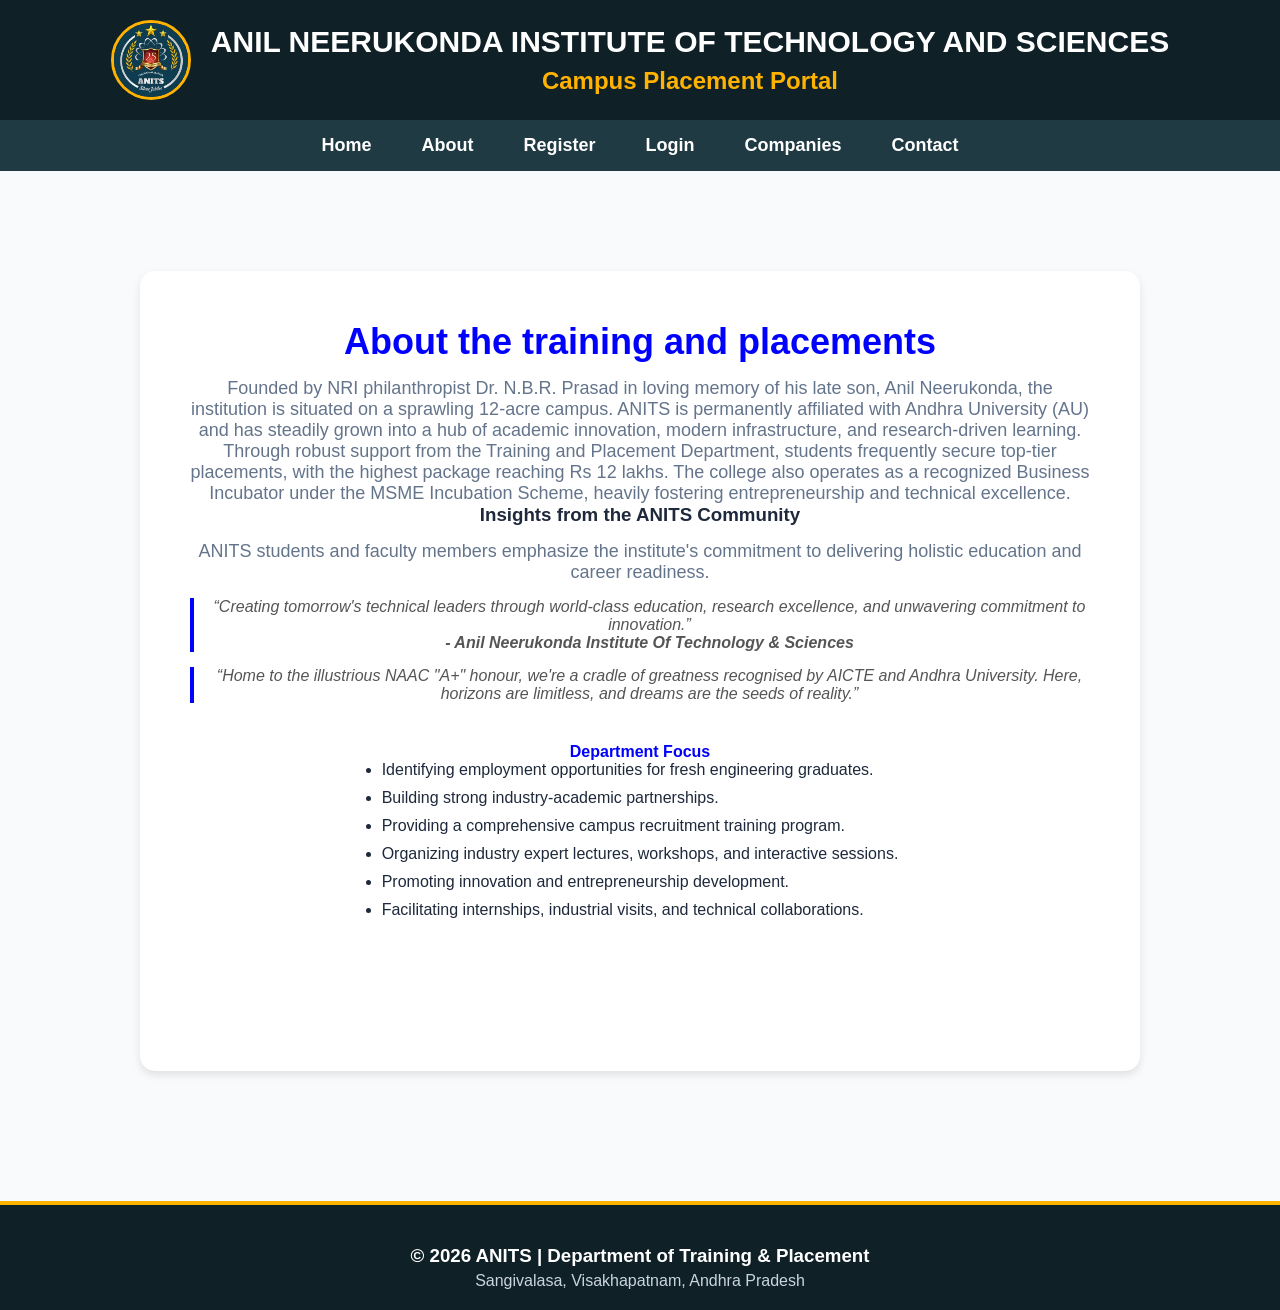
<file: about.html>
<!DOCTYPE html>
<html lang="en">
<head>
    <meta charset="UTF-8">
    <meta name="viewport" content="width=device-width, initial-scale=1.0">
    <title>Campus Placement Portal</title>
    <link rel="stylesheet" href="style.css">
    <style>
        /* Modern way to center the card without using outdated <center> tags */
        .card-container {
            display: flex;
            justify-content: center;
            align-items: center;
            min-height: calc(100vh - 200px);
        }
        .card blockquote {
            font-style: italic;
            color: #555;
            margin: 15px 0;
            padding-left: 15px;
            border-left: 4px solid blue;
        }
        .card ul {
            text-align: left;
            display: inline-block;
        }
        .card ul li {
            margin-bottom: 10px;
        }
    </style>
</head>
<body>
    <header>
        <div class="logo-section">
            <img src="logo.jpeg" alt="College Logo" width="80" height="80">
            <div class="title">
                <h1>ANIL NEERUKONDA INSTITUTE OF TECHNOLOGY AND SCIENCES</h1>
                <h2>Campus Placement Portal</h2>
            </div>
        </div>
    </header>
    
    <nav>
        <ul>
            <li><a href="index.html">Home</a></li>
            <li><a href="about.html">About</a></li>
            <li><a href="register.html">Register</a></li>
            <li><a href="login.html">Login</a></li>
            <li><a href="companies.html">Companies</a></li>
            <li><a href="contact.html">Contact</a></li>
        </ul>
    </nav>

    <div class="card-container">
        <article class="card" style="width: 1000px; min-height: 800px; background: white; padding: 50px; margin: 100px 0; text-align: center; border-radius: 15px; box-shadow: 0 4px 8px rgba(0,0,0,0.1);">
            <h2 style="color: blue;">About the training and placements</h2> 
            
            <p>Founded by NRI philanthropist Dr. N.B.R. Prasad in loving memory of his late son, Anil Neerukonda, the institution is situated on a sprawling 12-acre campus. ANITS is permanently affiliated with Andhra University (AU) and has steadily grown into a hub of academic innovation, modern infrastructure, and research-driven learning. Through robust support from the Training and Placement Department, students frequently secure top-tier placements, with the highest package reaching Rs 12 lakhs. The college also operates as a recognized Business Incubator under the MSME Incubation Scheme, heavily fostering entrepreneurship and technical excellence.</p>
            
            <h3>Insights from the ANITS Community</h3>
            <p>ANITS students and faculty members emphasize the institute's commitment to delivering holistic education and career readiness.</p>
            
            <blockquote>
                “Creating tomorrow's technical leaders through world-class education, research excellence, and unwavering commitment to innovation.”
                <br><strong>- Anil Neerukonda Institute Of Technology & Sciences</strong>
            </blockquote>
            
            <blockquote>
                “Home to the illustrious NAAC "A+" honour, we're a cradle of greatness recognised by AICTE and Andhra University. Here, horizons are limitless, and dreams are the seeds of reality.”
            </blockquote>
            
            <h4 style="color: blue; margin-top: 40px;">Department Focus</h4>
            <ul>
                <li>Identifying employment opportunities for fresh engineering graduates.</li>
                <li>Building strong industry-academic partnerships.</li>
                <li>Providing a comprehensive campus recruitment training program.</li>
                <li>Organizing industry expert lectures, workshops, and interactive sessions.</li>
                <li>Promoting innovation and entrepreneurship development.</li>
                <li>Facilitating internships, industrial visits, and technical collaborations.</li>
            </ul>
        </article>
    </div>

    <footer>
        <h3>© 2026 ANITS | Department of Training & Placement</h3>
        <p>Sangivalasa, Visakhapatnam, Andhra Pradesh</p>
    </footer>
</body>
</html>
</file>
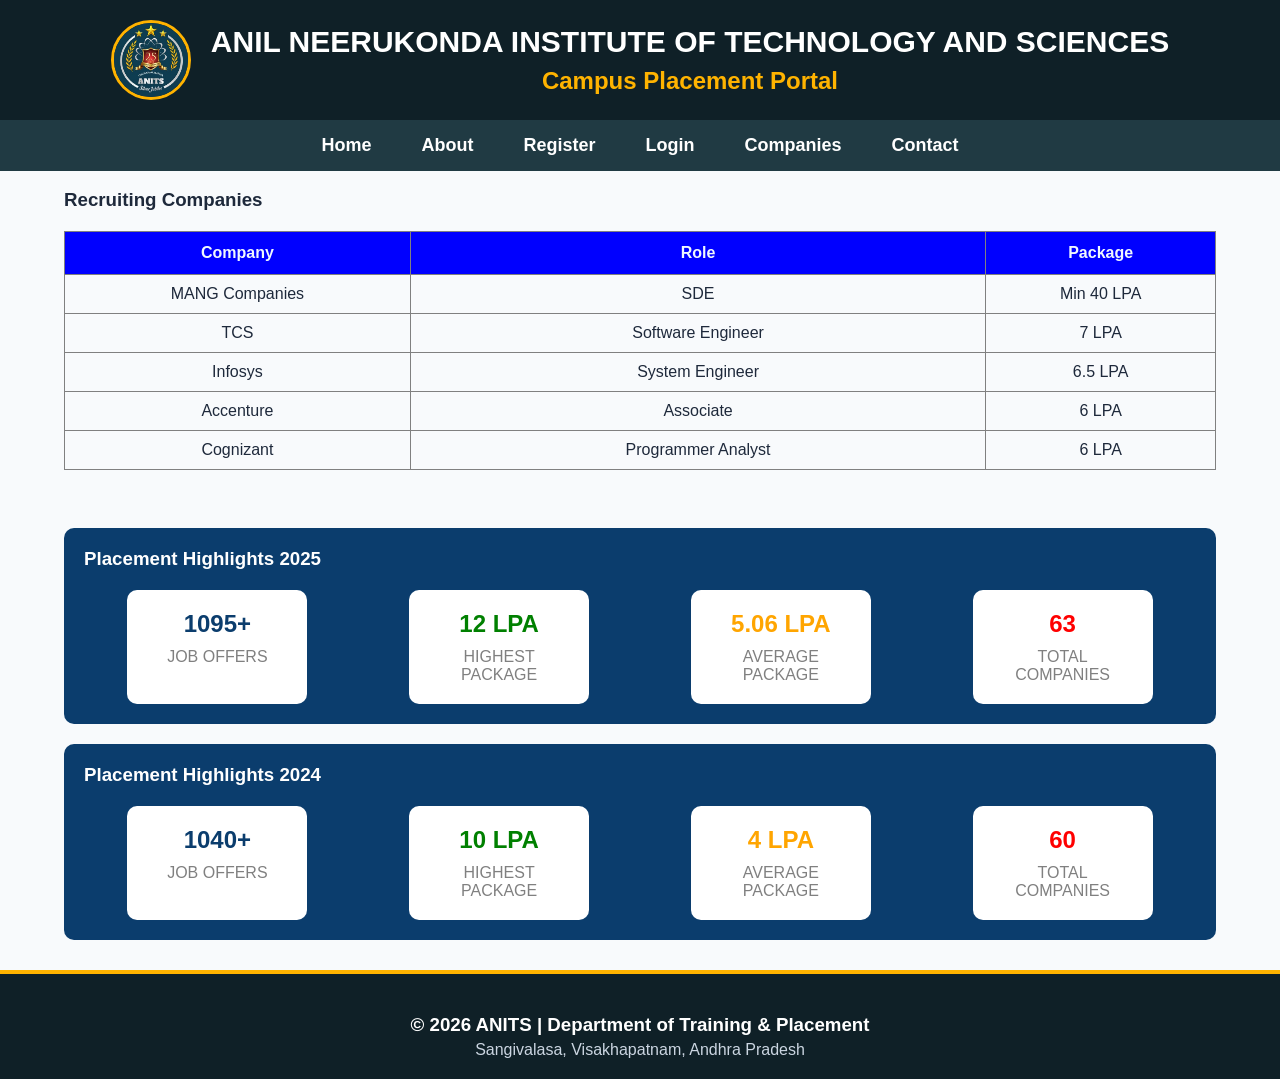
<file: companies.html>
<!DOCTYPE html>
<html lang="en">
<head>
    <meta charset="UTF-8">
    <meta name="viewport" content="width=device-width, initial-scale=1.0">
    <title>Campus Placement Portal</title>
    <link rel="stylesheet" href="style.css">
    <style>
        /* Modern layout container for centering content */
        .page-container {
            width: 90%;
            margin: 0 auto;
        }
        .table-container {
            display: flex;
            justify-content: center;
            margin: 20px 0;
        }
        .recruiting-table {
            width: 100%;
            max-width: 1200px;
            border-collapse: collapse;
        }
        .recruiting-table th {
            background-color: blue;
            color: aliceblue;
            padding: 12px;
            text-align: center;
        }
        .recruiting-table td {
            padding: 10px;
            text-align: center;
        }
    </style>
</head>
<body>
    <header>
        <div class="logo-section">
            <img src="logo.jpeg" alt="College Logo" width="80" height="80">
            <div class="title">
                <h1>ANIL NEERUKONDA INSTITUTE OF TECHNOLOGY AND SCIENCES</h1>
                <h2>Campus Placement Portal</h2>
            </div>
        </div>
    </header>

    <nav>
        <ul>
            <li><a href="index.html">Home</a></li>
            <li><a href="about.html">About</a></li>
            <li><a href="register.html">Register</a></li>
            <li><a href="login.html">Login</a></li>
            <li><a href="companies.html">Companies</a></li>
            <li><a href="contact.html">Contact</a></li>
        </ul>
    </nav>

    <main class="page-container">
        <br>
        <h3><b>Recruiting Companies</b></h3>
        
        <div class="table-container">
            <table border="1" class="recruiting-table" cellpadding="8">
                <thead>
                    <tr>
                        <th>Company</th>
                        <th style="width: 50%;">Role</th>
                        <th>Package</th>
                    </tr>
                </thead>
                <tbody>
                    <tr>
                        <td>MANG Companies</td>
                        <td>SDE</td>
                        <td>Min 40 LPA</td>
                    </tr>
                    <tr>
                        <td>TCS</td>
                        <td>Software Engineer</td>
                        <td>7 LPA</td>
                    </tr>
                    <tr>
                        <td>Infosys</td>
                        <td>System Engineer</td>
                        <td>6.5 LPA</td>
                    </tr>
                    <tr>
                        <td>Accenture</td>
                        <td>Associate</td>
                        <td>6 LPA</td>
                    </tr>
                    <tr>
                        <td>Cognizant</td>
                        <td>Programmer Analyst</td>
                        <td>6 LPA</td>
                    </tr>
                </tbody>
            </table>
        </div>

        <br>

        <!-- Placement Highlights 2025 -->
        <div style="background:#0b3d6d; width:100%; margin:20px auto; padding:20px; border-radius:10px; box-sizing: border-box;">
            <h3 style="color:white; margin-bottom:20px;">
                Placement Highlights 2025
            </h3>
            <div style="display:flex; justify-content:space-around; flex-wrap: wrap; gap: 15px;">
                <div style="background:white; width:180px; padding:20px; border-radius:10px; text-align:center;">
                    <h2 style="color:#0b3d6d; margin: 0 0 10px 0;">1095+</h2>
                    <p style="color:gray; margin: 0;">JOB OFFERS</p>
                </div>
                <div style="background:white; width:180px; padding:20px; border-radius:10px; text-align:center;">
                    <h2 style="color:green; margin: 0 0 10px 0;">12 LPA</h2>
                    <p style="color:gray; margin: 0;">HIGHEST PACKAGE</p>
                </div>
                <div style="background:white; width:180px; padding:20px; border-radius:10px; text-align:center;">
                    <h2 style="color:orange; margin: 0 0 10px 0;">5.06 LPA</h2>
                    <p style="color:gray; margin: 0;">AVERAGE PACKAGE</p>
                </div>
                <div style="background:white; width:180px; padding:20px; border-radius:10px; text-align:center;">
                    <h2 style="color:red; margin: 0 0 10px 0;">63</h2>
                    <p style="color:gray; margin: 0;">TOTAL COMPANIES</p>
                </div>
            </div>
        </div>

        <!-- Placement Highlights 204 -->
        <div style="background:#0b3d6d; width:100%; margin:20px auto; padding:20px; border-radius:10px; box-sizing: border-box;">
            <h3 style="color:white; margin-bottom:20px;">
                Placement Highlights 2024
            </h3>
            <div style="display:flex; justify-content:space-around; flex-wrap: wrap; gap: 15px;">
                <div style="background:white; width:180px; padding:20px; border-radius:10px; text-align:center;">
                    <h2 style="color:#0b3d6d; margin: 0 0 10px 0;">1040+</h2>
                    <p style="color:gray; margin: 0;">JOB OFFERS</p>
                </div>
                <div style="background:white; width:180px; padding:20px; border-radius:10px; text-align:center;">
                    <h2 style="color:green; margin: 0 0 10px 0;">10 LPA</h2>
                    <p style="color:gray; margin: 0;">HIGHEST PACKAGE</p>
                </div>
                <div style="background:white; width:180px; padding:20px; border-radius:10px; text-align:center;">
                    <h2 style="color:orange; margin: 0 0 10px 0;">4 LPA</h2>
                    <p style="color:gray; margin: 0;">AVERAGE PACKAGE</p>
                </div>
                <div style="background:white; width:180px; padding:20px; border-radius:10px; text-align:center;">
                    <h2 style="color:red; margin: 0 0 10px 0;">60</h2>
                    <p style="color:gray; margin: 0;">TOTAL COMPANIES</p>
                </div>
            </div>
        </div>
    </main>

    <footer>
        <h3>© 2026 ANITS | Department of Training & Placement</h3>
        <p>Sangivalasa, Visakhapatnam, Andhra Pradesh</p>
    </footer>
</body>
</html>
</file>
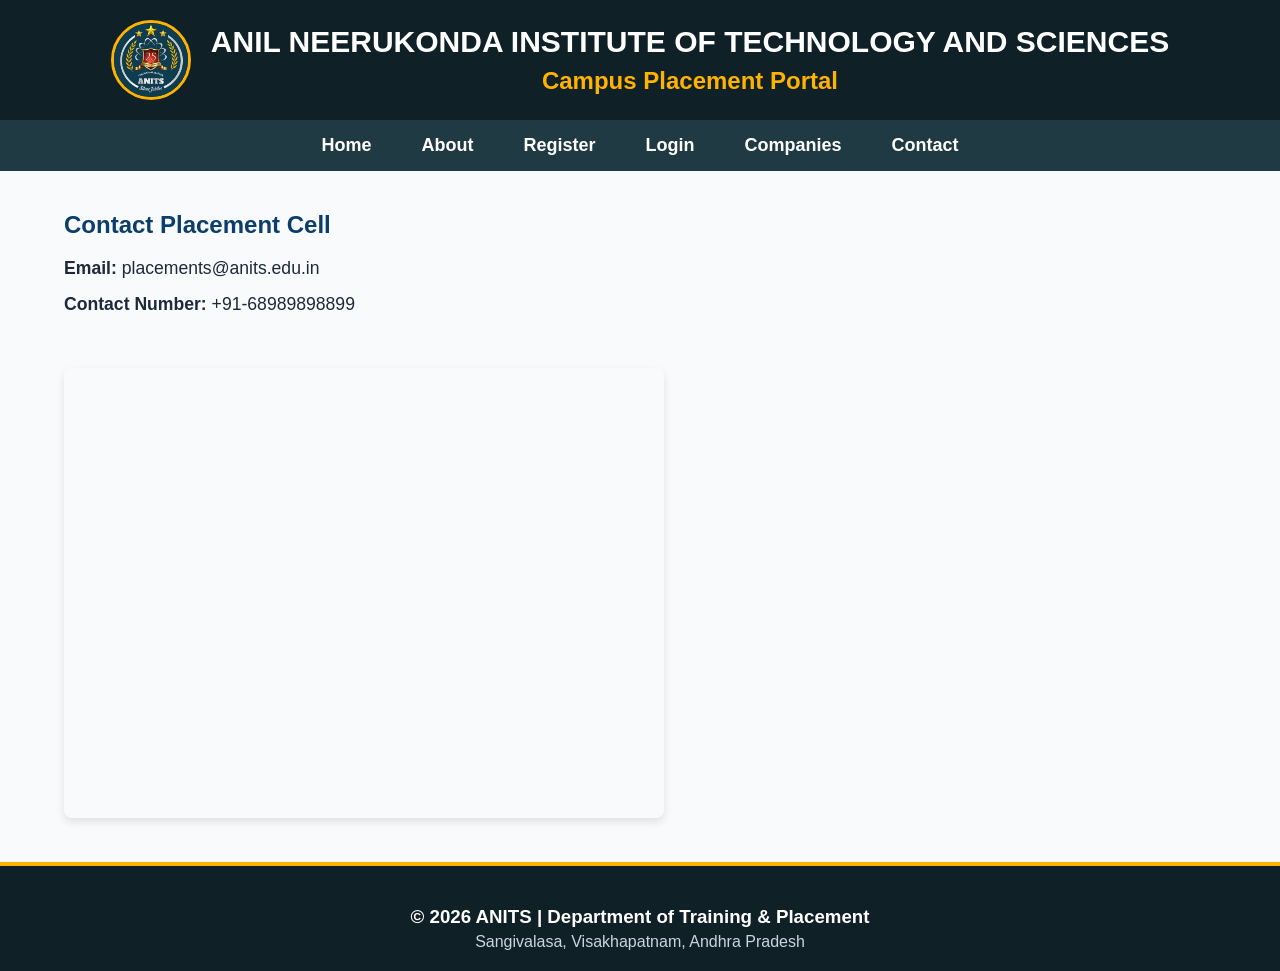
<file: contact.html>
<!DOCTYPE html>
<html lang="en">
<head>
    <meta charset="UTF-8">
    <meta name="viewport" content="width=device-width, initial-scale=1.0">
    <title>Campus Placement Portal</title>
    <link rel="stylesheet" href="style.css">
    <style>
        /* Container to align content cleanly with the rest of your pages */
        .contact-container {
            width: 90%;
            max-width: 1200px;
            margin: 40px auto;
            font-family: Arial, sans-serif;
        }
        .contact-info {
            margin-bottom: 30px;
        }
        .contact-info p {
            font-size: 1.1rem;
            line-height: 1.6;
            margin: 8px 0;
        }
        .map-wrapper {
            margin-top: 20px;
            border-radius: 8px;
            overflow: hidden;
            box-shadow: 0 4px 8px rgba(0,0,0,0.1);
            display: inline-block;
        }
    </style>
</head>
<body>
    <header>
        <div class="logo-section">
            <img src="logo.jpeg" alt="College Logo" width="80" height="80">
            <div class="title">
                <h1>ANIL NEERUKONDA INSTITUTE OF TECHNOLOGY AND SCIENCES</h1>
                <h2>Campus Placement Portal</h2>
            </div>
        </div>
    </header>

    <nav>
        <ul>
            <li><a href="index.html">Home</a></li>
            <li><a href="about.html">About</a></li>
            <li><a href="register.html">Register</a></li>
            <li><a href="login.html">Login</a></li>
            <li><a href="companies.html">Companies</a></li>
            <li><a href="contact.html">Contact</a></li>
        </ul>
    </nav>

    <main class="contact-container">
        <div class="contact-info">
            <h4 style="color: #0b3d6d; font-size: 1.5rem; margin-bottom: 15px;">Contact Placement Cell</h4>
            <p><strong>Email:</strong> placements@anits.edu.in</p>
            <p><strong>Contact Number:</strong> +91-68989898899</p>
        </div>

        <div class="map-wrapper">
            <iframe 
                src="https://www.google.com/maps/embed?pb=!1m14!1m8!1m3!1d30370.95199784832!2d83.42945611435543!3d17.914935223649355!3m2!1i1024!2i768!4f13.1!3m3!1m2!1s0x3a39581b73ffffff%3A0xd04b9046faa4565f!2sAnil%20Neerukonda%20Institute%20of%20Technology%20and%20Sciences%20(ANITS)!5e0!3m2!1sen!2sin!4v1783597994313!5m2!1sen!2sin" 
                width="600" 
                height="450" 
                style="border:0; display: block;" 
                allowfullscreen="" 
                loading="lazy" 
                referrerpolicy="strict-origin-when-cross-origin">
            </iframe>
        </div>
    </main>

    <footer>
        <h3>© 2026 ANITS | Department of Training & Placement</h3>
        <p>Sangivalasa, Visakhapatnam, Andhra Pradesh</p>
    </footer>
</body>
</html>
</file>
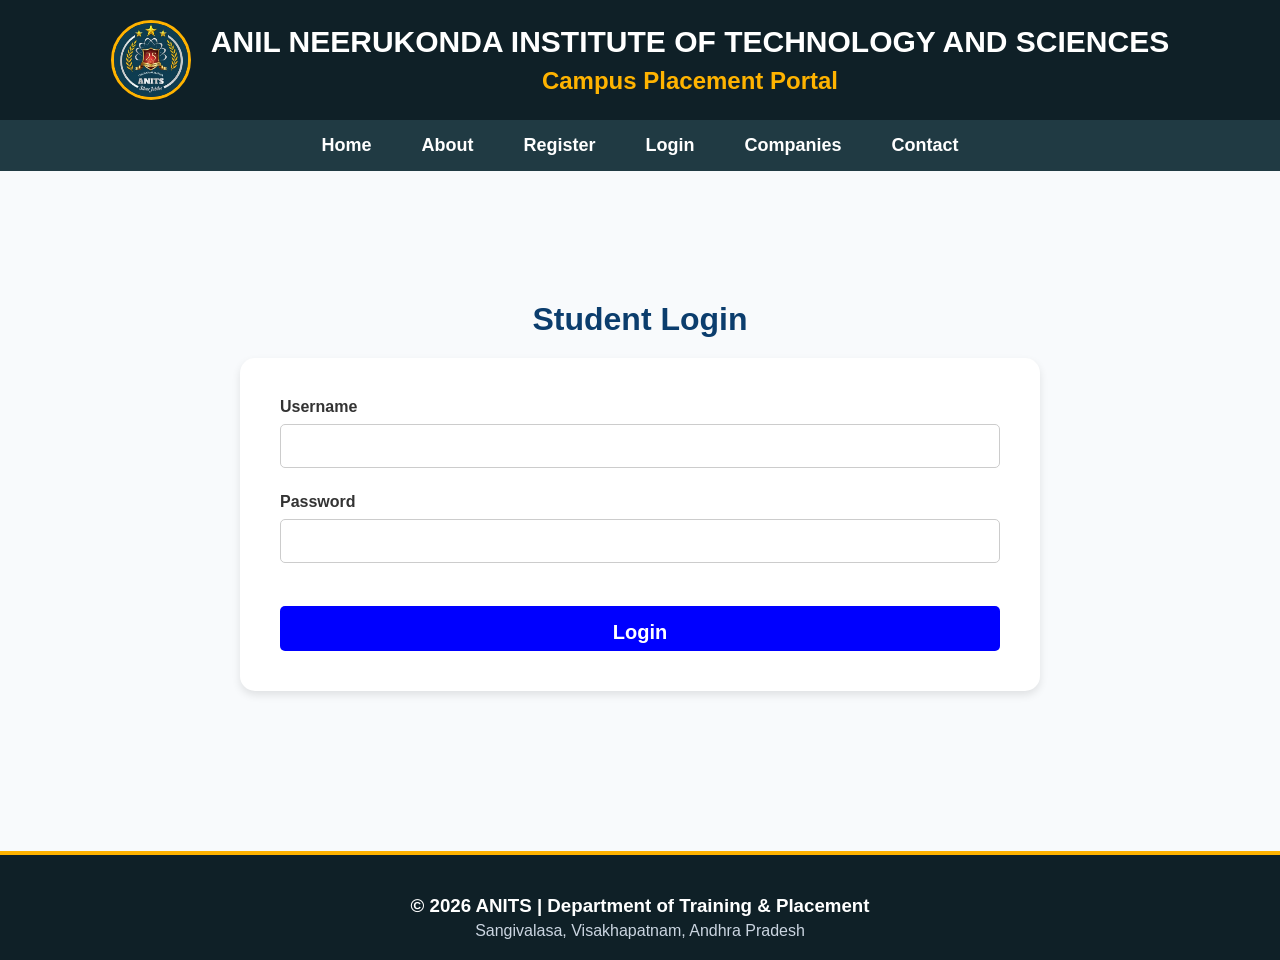
<file: login.html>
<!DOCTYPE html>
<html lang="en">
<head>
    <meta charset="UTF-8">
    <meta name="viewport" content="width=device-width, initial-scale=1.0">
    <title>Campus Placement Portal</title>
    <link rel="stylesheet" href="style.css">
    <style>
        /* Modern layouts for the login centering */
        .login-container {
            display: flex;
            flex-direction: column;
            align-items: center;
            justify-content: center;
            min-height: calc(100vh - 250px);
            padding: 20px 0;
        }
        .login-title {
            color: #0b3d6d;
            margin-bottom: 20px;
            font-size: 2rem;
        }
        .card {
            width: 100%;
            max-width: 800px;
            background: white;
            padding: 40px;
            border-radius: 15px;
            box-shadow: 0 4px 8px rgba(0,0,0,0.1);
            box-sizing: border-box;
        }
        .form-group {
            text-align: left;
            margin-bottom: 25px;
        }
        .form-group h4 {
            margin: 0 0 8px 0;
            color: #333;
        }
        .form-group input {
            width: 100%;
            padding: 12px;
            font-size: 1rem;
            border: 1px solid #ccc;
            border-radius: 5px;
            box-sizing: border-box;
        }
        .login-btn {
            display: block;
            width: 100%;
            height: 45px;
            background-color: blue;
            color: white;
            font-size: 20px;
            text-align: center;
            border: none;
            border-radius: 5px;
            cursor: pointer;
            transition: background 0.3s ease;
        }
        .login-btn:hover {
            background-color: #0b3d6d;
        }
    </style>
</head>
<body>
    <header>
        <div class="logo-section">
            <img src="logo.jpeg" alt="College Logo" width="80" height="80">
            <div class="title">
                <h1>ANIL NEERUKONDA INSTITUTE OF TECHNOLOGY AND SCIENCES</h1>
                <h2>Campus Placement Portal</h2>
            </div>
        </div>
    </header>

    <nav>
        <ul>
            <li><a href="index.html">Home</a></li>
            <li><a href="about.html">About</a></li>
            <li><a href="register.html">Register</a></li>
            <li><a href="login.html">Login</a></li>
            <li><a href="companies.html">Companies</a></li>
            <li><a href="contact.html">Contact</a></li>
        </ul>
    </nav>

    <main class="login-container">
        <h2 class="login-title"><b>Student Login</b></h2>
        
        <article class="card">
            <form action="details.html" method="get">
                <div class="form-group">
                    <h4>Username</h4>
                    <input type="text" name="student name" required>
                </div>
                
                <div class="form-group">
                    <h4>Password</h4>
                    <input type="password" name="password" required>
                </div>
                
                <br>
                <button type="submit" class="login-btn">Login</button>
            </form>
        </article>
    </main>

    <footer>
        <h3>© 2026 ANITS | Department of Training & Placement</h3>
        <p>Sangivalasa, Visakhapatnam, Andhra Pradesh</p>
    </footer>
</body>
</html>
</file>
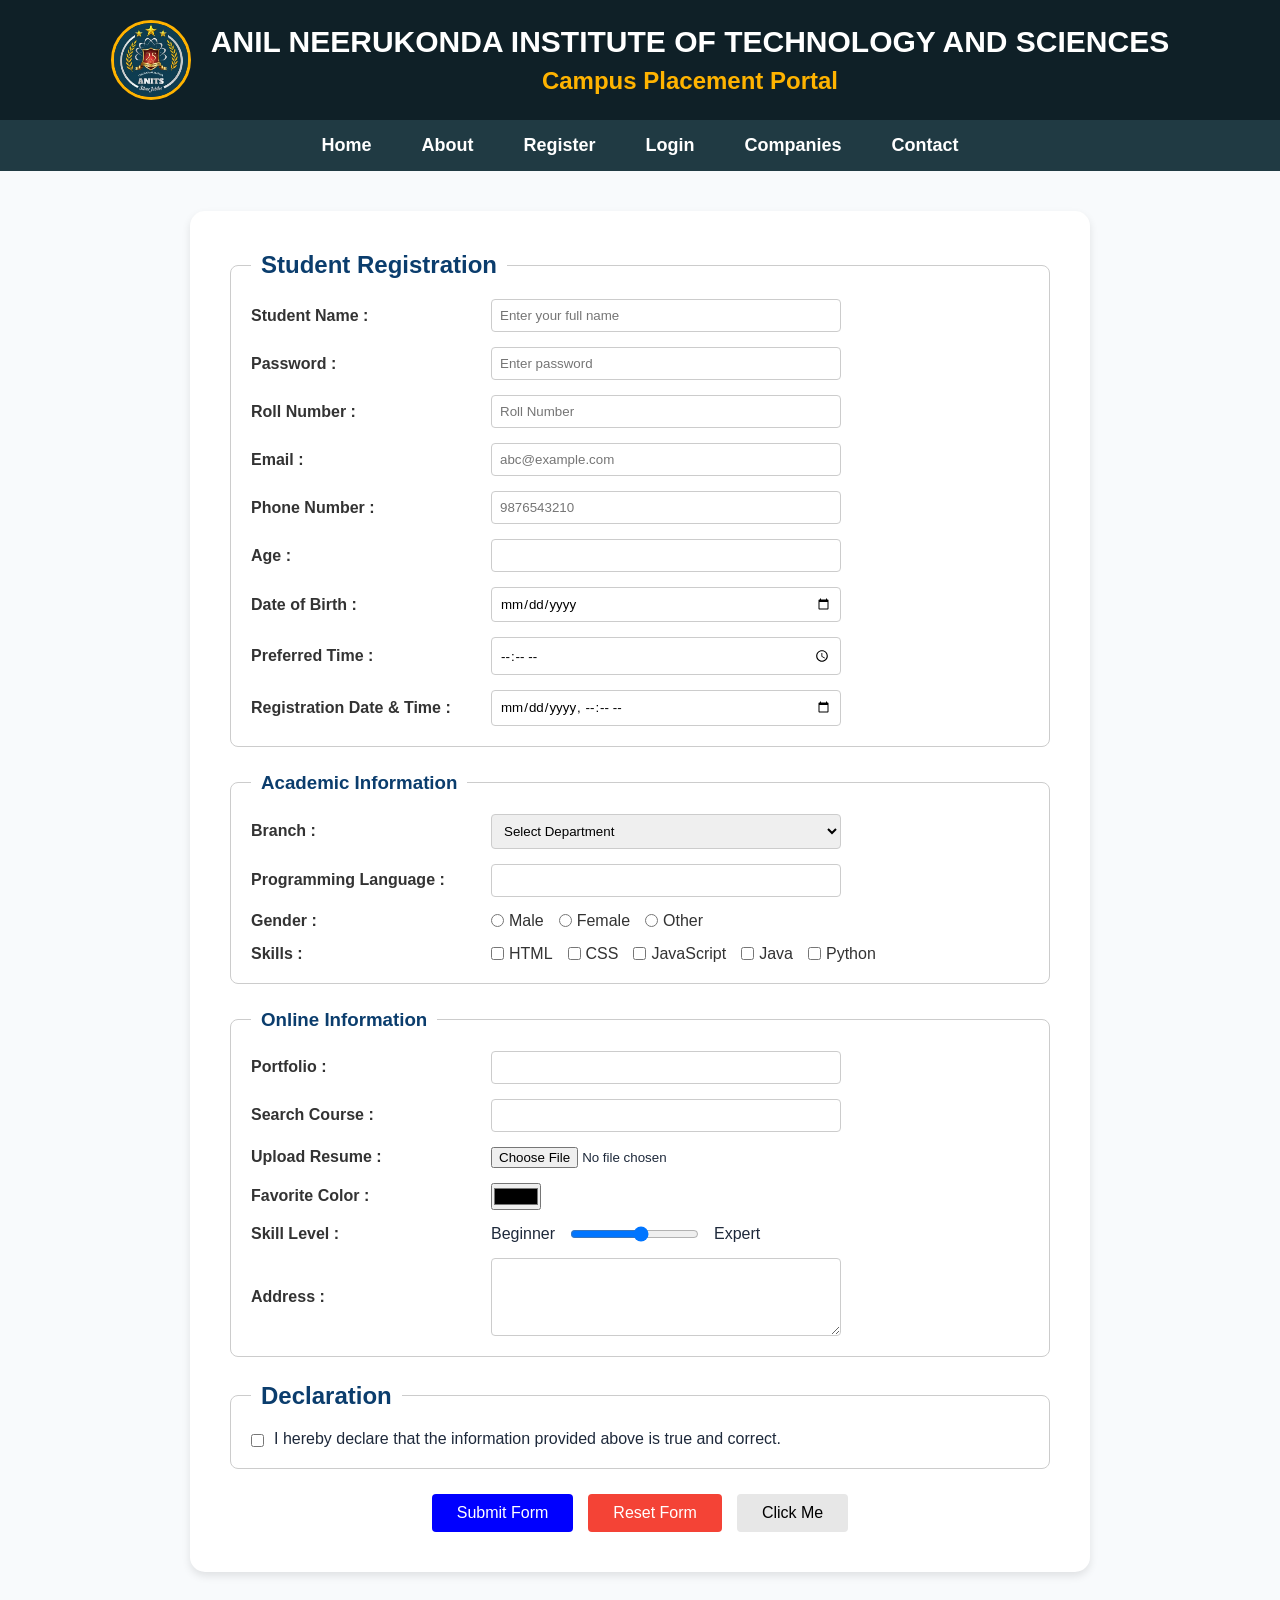
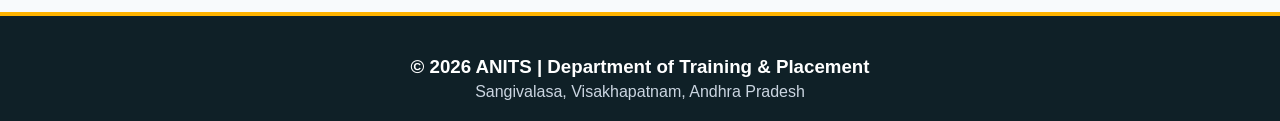
<file: register.html>
<!DOCTYPE html>
<html lang="en">
<head>
    <meta charset="UTF-8">
    <meta name="viewport" content="width=device-width, initial-scale=1.0">
    <title>Campus Placement Portal</title>
    <link rel="stylesheet" href="style.css">
    <style>
        
        .register-container {
            width: 100%;
            max-width: 900px;
            margin: 40px auto;
            background: white;
            padding: 40px;
            border-radius: 15px;
            box-shadow: 0 4px 8px rgba(0,0,0,0.1);
            box-sizing: border-box;
        }
        
        fieldset {
            border: 1px solid #ccc;
            border-radius: 8px;
            padding: 20px;
            margin-bottom: 25px;
        }
        
        legend h2, legend h3 {
            color: #0b3d6d;
            margin: 0;
            padding: 0 10px;
        }

        
        .form-grid {
            display: grid;
            grid-template-columns: 240px 1fr;
            row-gap: 15px;
            align-items: center;
        }

        .form-grid label {
            font-weight: bold;
            color: #333;
        }

        .form-grid input[type="text"],
        .form-grid input[type="password"],
        .form-grid input[type="email"],
        .form-grid input[type="tel"],
        .form-grid input[type="number"],
        .form-grid input[type="date"],
        .form-grid input[type="time"],
        .form-grid input[type="datetime-local"],
        .form-grid input[type="url"],
        .form-grid input[type="search"],
        .form-grid select,
        .form-grid textarea {
            width: 100%;
            max-width: 350px;
            padding: 8px;
            border: 1px solid #ccc;
            border-radius: 4px;
            box-sizing: border-box;
        }

        .form-grid textarea {
            resize: vertical;
        }

       
        .input-group {
            display: flex;
            gap: 15px;
            align-items: center;
            flex-wrap: wrap;
        }

        .input-group label {
            font-weight: normal;
            display: flex;
            align-items: center;
            gap: 5px;
            cursor: pointer;
        }

       
        .form-actions {
            text-align: center;
            margin-top: 20px;
            display: flex;
            justify-content: center;
            gap: 15px;
        }

        .form-actions input[type="submit"],
        .form-actions input[type="reset"],
        .form-actions input[type="button"] {
            padding: 10px 25px;
            font-size: 1rem;
            border: none;
            border-radius: 4px;
            cursor: pointer;
            transition: background 0.2s ease;
        }

        .form-actions input[type="submit"] {
            background-color: blue;
            color: white;
        }

        .form-actions input[type="submit"]:hover {
            background-color: #0b3d6d;
        }

        .form-actions input[type="reset"] {
            background-color: #f44336;
            color: white;
        }

        .form-actions input[type="reset"]:hover {
            background-color: #d32f2f;
        }

        .form-actions input[type="button"] {
            background-color: #e7e7e7;
            color: black;
        }

        .form-actions input[type="button"]:hover {
            background-color: #ddd;
        }
    </style>
</head>
<body>
    <header>
        <div class="logo-section">
            <img src="logo.jpeg" alt="College Logo" width="80" height="80">
            <div class="title">
                <h1>ANIL NEERUKONDA INSTITUTE OF TECHNOLOGY AND SCIENCES</h1>
                <h2>Campus Placement Portal</h2>
            </div>
        </div>
    </header>

    <nav>
        <ul>
            <li><a href="index.html">Home</a></li>
            <li><a href="about.html">About</a></li>
            <li><a href="register.html">Register</a></li>
            <li><a href="login.html">Login</a></li>
            <li><a href="companies.html">Companies</a></li>
            <li><a href="contact.html">Contact</a></li>
        </ul>
    </nav>

    <main class="register-container">
        <form action="details.html" method="get">
            
            <!-- Student Registration Info -->
            <fieldset>
                <legend><h2>Student Registration</h2></legend>
                <div class="form-grid">
                    <label for="student_name">Student Name :</label>
                    <input type="text" id="student_name" name="student_name" placeholder="Enter your full name" required>

                    <label for="password">Password :</label>
                    <input type="password" id="password" name="password" placeholder="Enter password" required>

                    <label for="rollno">Roll Number :</label>
                    <input type="text" id="rollno" name="rollno" placeholder="Roll Number" required>

                    <label for="email">Email :</label>
                    <input type="email" id="email" name="email" placeholder="abc@example.com" required>

                    <label for="phone">Phone Number :</label>
                    <input type="tel" id="phone" name="phone" placeholder="9876543210" required>

                    <label for="age">Age :</label>
                    <input type="number" id="age" name="age">

                    <label for="dob">Date of Birth :</label>
                    <input type="date" id="dob" name="dob">

                    <label for="time">Preferred Time :</label>
                    <input type="time" id="time" name="time">

                    <label for="datetime">Registration Date & Time :</label>
                    <input type="datetime-local" id="datetime" name="datetime">
                </div>
            </fieldset>

            <!-- Academic Information -->
            <fieldset>
                <legend><h3>Academic Information</h3></legend>
                <div class="form-grid">
                    <label for="branch">Branch :</label>
                    <select id="branch" name="branch">
                        <option value="">Select Department</option>
                        <option value="CSM">CSM</option>
                        <option value="IT">IT</option>
                        <option value="CSE">CSE</option>
                        <option value="CSD">CSD</option>
                        <option value="ECE">ECE</option>
                        <option value="MECH">MECH</option>
                    </select>

                    <label for="programming_lang">Programming Language :</label>
                    <input type="text" id="programming_lang" name="programming_lang">

                    <label>Gender :</label>
                    <div class="input-group">
                        <label><input type="radio" name="gender" value="Male"> Male</label>
                        <label><input type="radio" name="gender" value="Female"> Female</label>
                        <label><input type="radio" name="gender" value="Other"> Other</label>
                    </div>

                    <label>Skills :</label>
                    <div class="input-group">
                        <label><input type="checkbox" name="skills" value="HTML"> HTML</label>
                        <label><input type="checkbox" name="skills" value="CSS"> CSS</label>
                        <label><input type="checkbox" name="skills" value="JavaScript"> JavaScript</label>
                        <label><input type="checkbox" name="skills" value="Java"> Java</label>
                        <label><input type="checkbox" name="skills" value="Python"> Python</label>
                    </div>
                </div>
            </fieldset>

            <!-- Online Information -->
            <fieldset>
                <legend><h3>Online Information</h3></legend>
                <div class="form-grid">
                    <label for="portfolio">Portfolio :</label>
                    <input type="url" id="portfolio" name="portfolio">

                    <label for="search_course">Search Course :</label>
                    <input type="search" id="search_course" name="search_course">

                    <label for="resume">Upload Resume :</label>
                    <input type="file" id="resume" name="resume">

                    <label for="favcolor">Favorite Color :</label>
                    <input type="color" id="favcolor" name="favcolor">

                    <label for="skill_level">Skill Level :</label>
                    <div class="input-group">
                        <span>Beginner</span>
                        <input type="range" id="skill_level" name="skill_level" min="1" max="10">
                        <span>Expert</span>
                    </div>

                    <label for="address">Address :</label>
                    <textarea id="address" name="address" rows="4"></textarea>
                </div>
            </fieldset>

            <!-- Declaration -->
            <fieldset>
                <legend><h2>Declaration</h2></legend>
                <label style="font-weight: normal; cursor: pointer; display: flex; gap: 10px; align-items: flex-start;">
                    <input type="checkbox" name="declaration" required style="margin-top: 4px;">
                    I hereby declare that the information provided above is true and correct.
                </label>
            </fieldset>

            <!-- Submission Actions -->
            <div class="form-actions">
                <input type="submit" value="Submit Form">
                <input type="reset" value="Reset Form">
                <input type="button" value="Click Me">
            </div>

        </form>
    </main>

    <footer>
        <h3>© 2026 ANITS | Department of Training & Placement</h3>
        <p>Sangivalasa, Visakhapatnam, Andhra Pradesh</p>
    </footer>
</body>
</html>
</file>
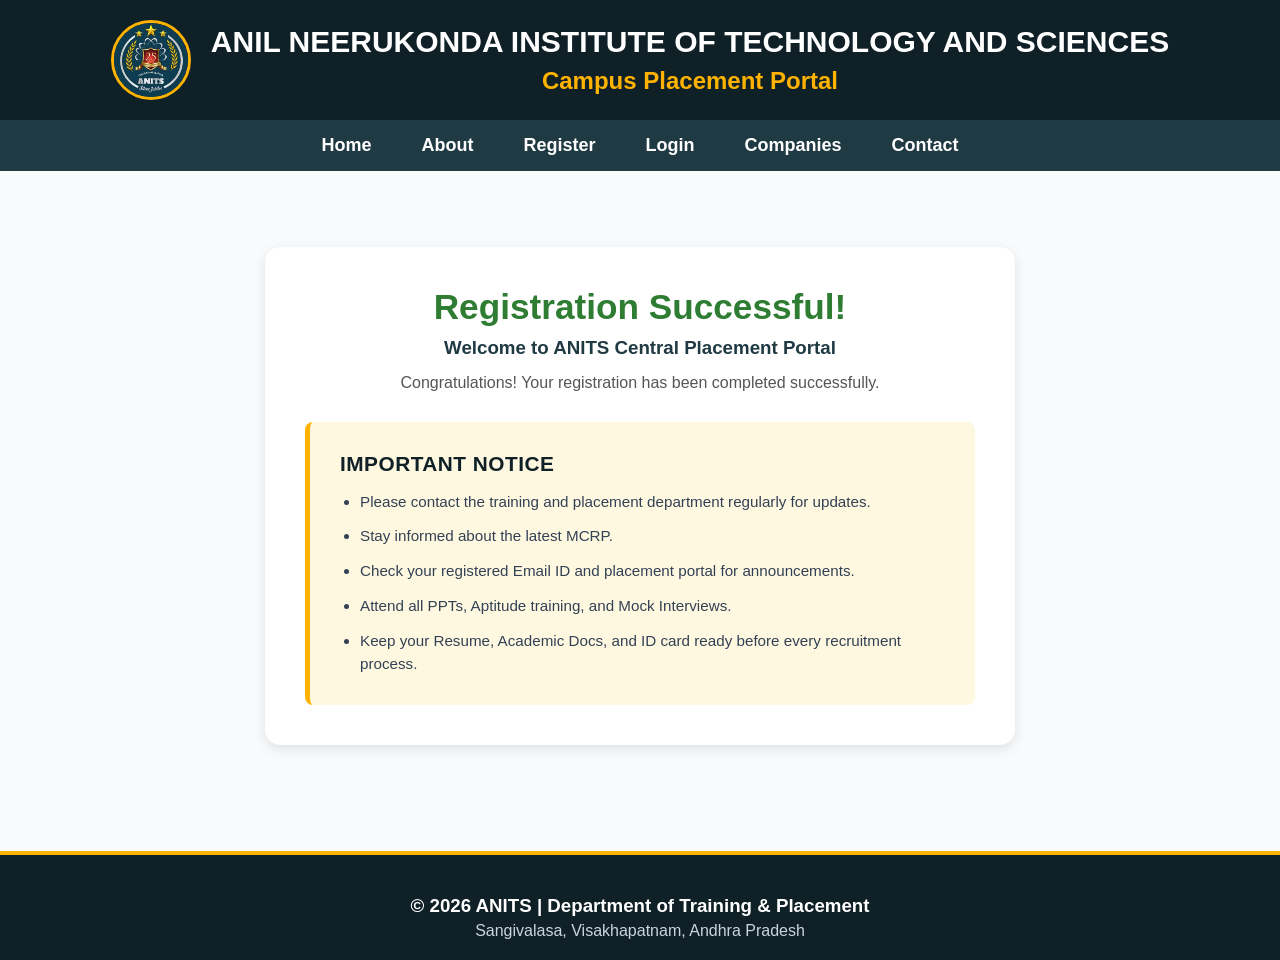
<file: success.html>
<!DOCTYPE html>
<html lang="en">
<head>
    <meta charset="UTF-8">
    <meta name="viewport" content="width=device-width, initial-scale=1.0">
    <title>Campus Placement Portal</title>
    <link rel="stylesheet" href="style.css">
    <style>
        
        .success-container {
            display: flex;
            justify-content: center;
            align-items: center;
            min-height: calc(100vh - 250px);
            padding: 40px 20px;
        }
        .main-card {
            width: 100%;
            max-width: 750px;
            background: white;
            padding: 40px;
            text-align: center;
            border-radius: 15px;
            box-shadow: 0 4px 12px rgba(0, 0, 0, 0.1);
            box-sizing: border-box;
        }
        .main-card h2 {
            color: #2e7d32; 
            font-size: 2.2rem;
            margin-bottom: 10px;
        }
        .main-card h3 {
            color: #203a43; 
            margin-bottom: 15px;
        }
        .success-msg {
            font-size: 1rem;
            color: #555;
            margin-bottom: 30px;
        }
        .notice-card {
            background: #fff8e1; 
            border-left: 5px solid #ffb300;
            padding: 30px;
            border-radius: 8px;
            text-align: left;
            box-sizing: border-box;
        }
        .notice-card h4 {
            color: #0f2027;
            font-size: 1.3rem;
            margin-bottom: 15px;
            text-transform: uppercase;
            letter-spacing: 0.5px;
        }
        .notice-card ul {
            list-style-type: disc;
            padding-left: 20px;
        }
        .notice-card ul li {
            margin-bottom: 12px;
            font-size: 0.95rem;
            line-height: 1.5;
            color: #334155;
        }
        .notice-card ul li:last-child {
            margin-bottom: 0;
        }
    </style>
</head>
<body>
    <header>
        <div class="logo-section">
            <img src="logo.jpeg" alt="College Logo" width="80" height="80">
            <div class="title">
                <h1>ANIL NEERUKONDA INSTITUTE OF TECHNOLOGY AND SCIENCES</h1>
                <h2>Campus Placement Portal</h2>
            </div>
        </div>
    </header>

    <nav>
        <ul>
            <li><a href="index.html">Home</a></li>
            <li><a href="about.html">About</a></li>
            <li><a href="register.html">Register</a></li>
            <li><a href="login.html">Login</a></li>
            <li><a href="companies.html">Companies</a></li>
            <li><a href="contact.html">Contact</a></li>
        </ul>
    </nav>

    <main class="success-container">
        <article class="main-card">
            <h2>Registration Successful!</h2>
            <h3>Welcome to ANITS Central Placement Portal</h3>
            <p class="success-msg">Congratulations! Your registration has been completed successfully.</p>
            
            <article class="notice-card">
                <h4>Important Notice</h4>
                <ul>
                    <li>Please contact the training and placement department regularly for updates.</li>
                    <li>Stay informed about the latest MCRP.</li>
                    <li>Check your registered Email ID and placement portal for announcements.</li>
                    <li>Attend all PPTs, Aptitude training, and Mock Interviews.</li>
                    <li>Keep your Resume, Academic Docs, and ID card ready before every recruitment process.</li>
                </ul>
            </article>
        </article>
    </main>

    <footer>
        <h3>© 2026 ANITS | Department of Training & Placement</h3>
        <p>Sangivalasa, Visakhapatnam, Andhra Pradesh</p>
    </footer>
</body>
</html>
</file>
<file: style.css>
*{
    margin:0;
    padding:0;
    box-sizing:border-box;
    font-family:Arial, Helvetica, sans-serif;
}

body{
    background:#f8fafc;
    color:#1e293b;
}

header{
    background:#0f2027;
    color:white;
    padding:20px;
}

.logo-section{
    display:flex;
    justify-content:center;
    align-items:center;
    gap:20px;
}

.logo-section img{
    border-radius:50%;
    border:3px solid #ffb300;
}

.title{
    text-align:center;
}

.title h1{
    font-size:30px;
    color:white;
}

.title h2{
    margin-top:8px;
    color:#ffb300;
}

nav{
    background:#203a43;
}

nav ul{
    display:flex;
    justify-content:center;
    list-style:none;
}

nav ul li{
    margin:15px 25px;
}

nav ul li a{
    color:white;
    text-decoration:none;
    font-size:18px;
    font-weight:bold;
    transition:.3s;
}

nav ul li a:hover{
    color:#ffb300;
}

.hero{
    text-align:center;
    padding:40px;
}

.hero video{
    width:80%;
    border-radius:12px;
    box-shadow:0px 5px 15px rgba(0,0,0,.15);
}

marquee{
    margin:20px 0;
    font-size:20px;
    color:white;
    font-weight:bold;
    background-color:#2c5364;
    padding:8px 0;
}

.hero-content{
    width:80%;
    margin:auto;
}

.hero-content p{
    font-size:20px;
    line-height:1.7;
    margin:25px 0;
    color:#334155;
}

button{
    padding:15px 35px;
    background:#ffb300;
    color:#0f2027;
    border:none;
    border-radius:8px;
    font-size:18px;
    font-weight:bold;
    cursor:pointer;
    transition:.3s;
}

button:hover{
    background:#e6a100;
    transform:scale(1.02);
}

.highlights{
    display:flex;
    justify-content:center;
    flex-wrap:wrap;
    gap:30px;
    padding:50px;
}

.card{
    width:220px;
    background:white;
    padding:30px;
    text-align:center;
    border-radius:12px;
    box-shadow:0 4px 12px rgba(15,32,39,0.08);
    transition:.3s;
}

.card:hover{
    transform:translateY(-5px);
}

.card h2{
    color:#203a43;
    font-size:36px;
}

.card p{
    margin-top:15px;
    font-size:18px;
    color:#64748b;
}

footer{
    background:#0f2027;
    color:white;
    text-align:center;
    padding:20px;
    margin-top:30px;
    border-top:4px solid #ffb300;
}

footer h3{
    margin-top:20px;
}

footer p{
    font-size:16px;
    color:#cbd5e1;
    margin-top:5px;
}

@media(max-width:768px){
    .logo-section{
        flex-direction:column;
    }

    .title h1{
        font-size:22px;
    }

    .title h2{
        font-size:18px;
    }

    nav ul{
        flex-direction:column;
        text-align:center;
    }

    .hero video{
        width:95%;
    }

    .hero-content{
        width:95%;
    }

    .hero-content p{
        font-size:18px;
    }

    .highlights{
        flex-direction:column;
        align-items:center;
    }

    .card{
        width:90%;
    }
}
</file>
